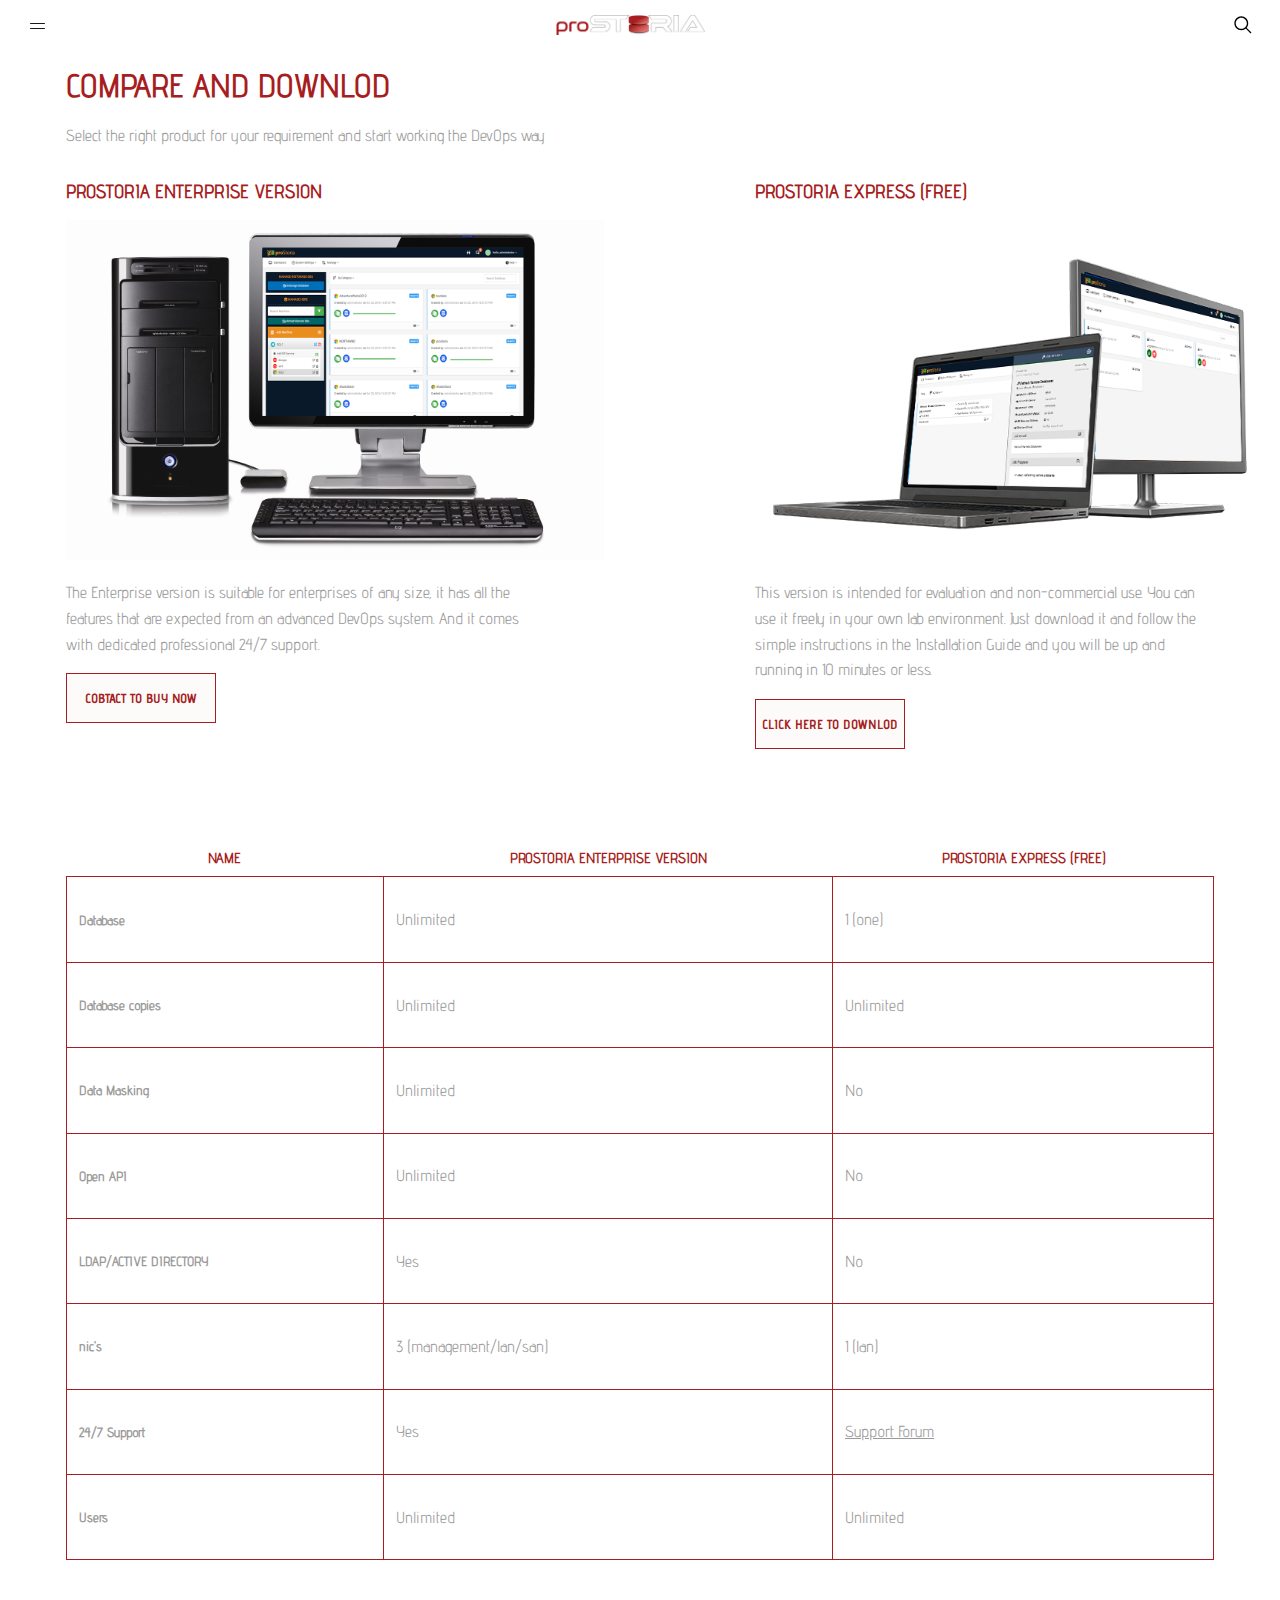
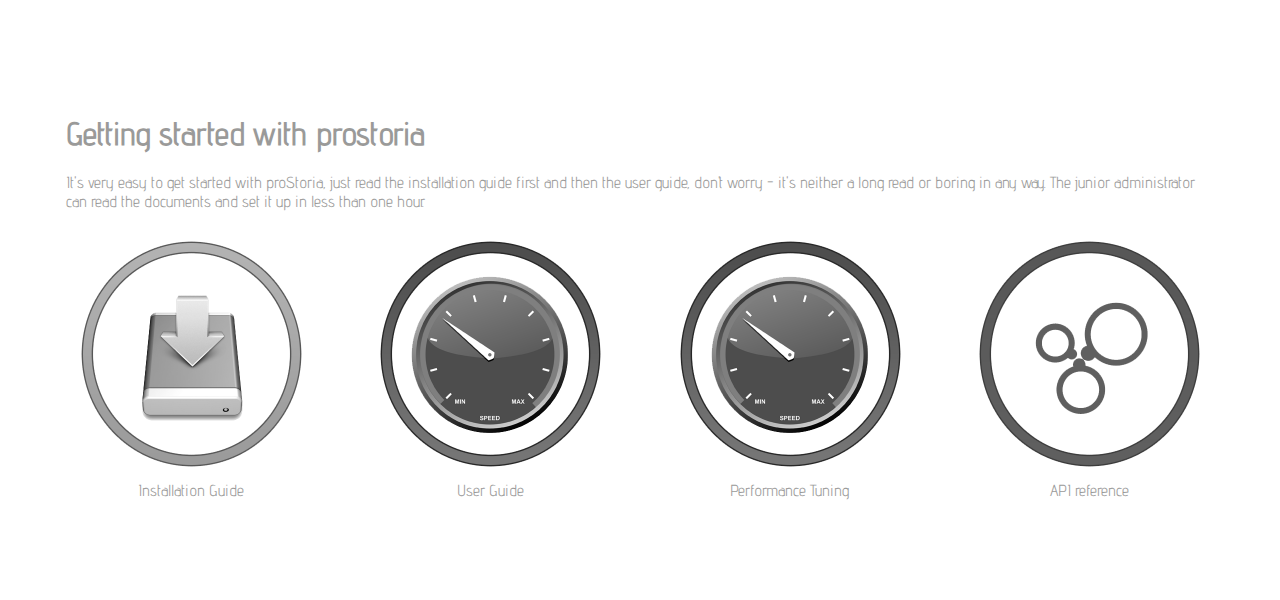
<file: download.html>
<!DOCTYPE html>
<html lang="en-us">

<head>
<title>proStoria</title>
<link rel="stylesheet" href="css/style.css" type="text/css" />
<meta charset="utf-8">
<meta name="viewport" content="width=device-width">

  <script src="//ajax.googleapis.com/ajax/libs/jquery/1.8.2/jquery.min.js"></script>
	<script type="text/javascript" src="js/main.js"></script>
</head>

<body>
<header>
	<div class="wrapper">
		<h1 class="logo">Prostoria</h1>
		<nav>
			<h2>Main Navigation</h2>
				<div id='sandwich'>
					<div class='sw-topper'></div>
  					<div class='sw-bottom'></div>
				</div>
			<ul>
				<li><a href="index.html" class="current">Home</a></li>
				<li><a href="about.html">About</a></li>
				<li><a href="download.html">Download</a></li>
				<li><a href="forum.html">Forum</a></li>
			</ul>
			<div class="search">
				<input type="text" id="searchInput" placeholder="Search proStoria" value=""/>
				<img src="images/search.svg" width="50px" height="50px">
			</div>
		</nav>
	</div>
</header>

<section class="express wrapper">
	<h1>Compare and downlod</h1>
	<p>Select the right product for your requirement and start working the DevOps way</p>
	<ul>
		<li>
			<h3>Prostoria enterprise version</h3>
			<img src="images/products.png" alt="img-product">
			<p>The Enterprise version is suitable for enterprises of any size, it has all the features that are expected from an advanced DevOps system. And it comes with dedicated professional 24/7 support.</p>
			<button type="button">Cobtact to buy now</button>
		</li>
		<li>
			<h3>Prostoria express (free)</h3>
			<img src="images/products3.png" alt="img-product">
			<p>This version is intended for evaluation and non-commercial use. You can use it freely in your own lab environment. Just download it and follow the simple instructions in the Installation Guide and you will be up and running in 10 minutes or less.</p>
			<button type="button">Click here to downlod</button>
		</li>
	</ul>
</section>
<section class="wrapper">
	<div class="table-wrapper">
		<table class="alt">
			<thead>
			<tr>
				<th>Name</th>
				<th>proStoria Enterprise version</th>
				<th>proStoria Express (free)</th>
			</tr>
			</thead>
			<tbody>
			<tr>
				<td>
					<h5> Database</h5>
				</td>
				<td>Unlimited</td>
				<td>1 (one)</td>
			</tr>
			<tr>
				<td>
					<h5> Database copies</h5>
				</td>
				<td>Unlimited</td>
				<td>Unlimited</td>
			</tr>
			<tr>
				<td>
					<h5> Data Masking</h5>
				</td>
				<td> Unlimited</td>
				<td>No</td>
			</tr>
			<tr>
				<td>
					<h5> Open API</h5>
				</td>
				<td>Unlimited</td>
				<td>No</td>
			</tr>
			<tr>
				<td>
					<h5>LDAP/ACTIVE DIRECTORY</h5>
				</td>
				<td>Yes</td>
				<td>No</td>
			</tr>
			<tr>
				<td>
					<h5>nic's</h5>
				</td>
				<td>3 (management/lan/san)</td>
				<td>1 (lan)</td>
			</tr>
			<tr>
				<td>
					<h5> 24/7 Support</h5>
				</td>
				<td>Yes</td>
				<td><a href="forum.html">Support Forum</a></td>
			</tr>
			<tr>
				<td>
					<h5> Users</h5>
				</td>
				<td>Unlimited</td>
				<td>Unlimited</td>
			</tr>
			</tbody>
		</table>
	</div>
</section>

<section class="geting-started wrapper">
	<h1>Getting started with prostoria</h1>
	<p>It's very easy to get started with proStoria, just read the
		installation guide first and then the user guide, don't worry - it's
		neither a long read or boring in any way. The junior administrator can
		read the documents and set it up in less than one hour.</p>
	<ul>
		<li>
			<img src="images/INSTALL.png" alt="img-started-prostoria"><br>
			<a href="#">Installation Guide</a>
		</li>
		<li>
			<img src="images/TUNING.png" alt="img-started-prostoria"><br>
			<a href="#">User Guide</a>
		</li>
		<li>
			<img src="images/TUNING.png" alt="img-started-prostoria"><br>
			<a href="#">Performance Tuning</a>
		</li>
		<li>
			<img src="images/api.png" alt="img-started-prostoria"><br>
			<a href="#">API reference</a>
		</li>
	</ul>
</section>


</body>
</html>
</file>
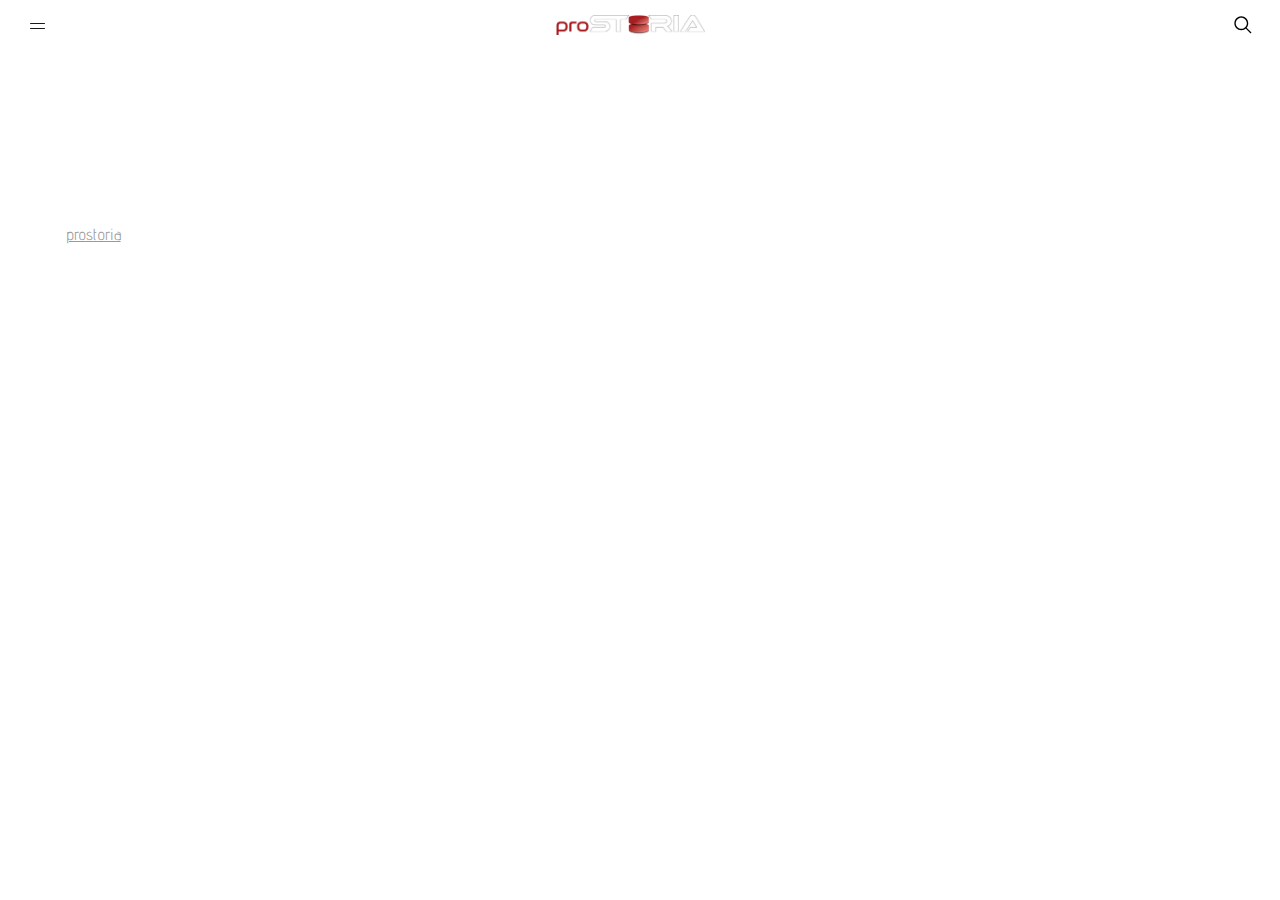
<file: forum.html>
<!DOCTYPE html>
<html lang="en-us">

<head>
<title>proStoria</title>
<link rel="stylesheet" href="css/style.css" type="text/css" />
<meta charset="utf-8">
<meta name="viewport" content="width=device-width">

  <script src="//ajax.googleapis.com/ajax/libs/jquery/1.8.2/jquery.min.js"></script>
</head>

<body>
<header>
	<div class="wrapper">
		<h1 class="logo">Prostoria</h1>
		<nav>
			<h2>Main Navigation</h2>
				<div id='sandwich'>
					<div class='sw-topper'></div>
  					<div class='sw-bottom'></div>
				</div>
			<ul>
				<li><a href="index.html" class="current">Home</a></li>
				<li><a href="about.html">About</a></li>
				<li><a href="download.html">Download</a></li>
				<li><a href="forum.html">Forum</a></li>
			</ul>
			<div class="search">
				<input type="text" id="searchInput" placeholder="Search proStoria" value=""/>
				<img src="images/search.svg" width="50px" height="50px">
			</div>
		</nav>
	</div>
</header>

<section class="forum">
	<div class="wrapper">
    	<section id="one">
      		<div class="inner">
      			<a class="muut" href="https://muut.com/i/prostoria">prostoria</a>
      		</div>
    	</section>
	</div>
</section>

<script src="//cdn.muut.com/1/moot.min.js"></script>
<script type="text/javascript" src="js/main.js"></script>
</body>
</html>
</file>
<file: css/style.css>
@font-face{
    font-family: adventPro;
    src: url(fonts/Regular/AdventPro-Regular.woff);
}
@font-face{
    font-family: extraLight;
    src: url(fonts/ExtraLight/AdventPro-ExtraLight.woff);
}
@font-face{
    font-family: bold;
    src: url(fonts/Bold/AdventPro-Bold.woff);
}

*{
    box-sizing: border-box;
    font-family: adventPro, Arial, "Helvetica Neue", Helvetica, sans-serif;
    color: #9a9a99;
}

body, ul, li{
    box-sizing: border-box;
    margin: 0;
    padding: 0;
}

body{
    background: #fff;
}

.wrapper{
    width: 96%;
    max-width: 1200px;
    margin: 0 auto;
    padding: 0 2%;
}

.carousel-inner .item{
    /*background: #a7cfdf; !* Old browsers *!*/
    /*background: -moz-linear-gradient(top,  #a7cfdf 0%, #23538a 100%); !* FF3.6-15 *!*/
    /*background: -webkit-linear-gradient(top,  #a7cfdf 0%,#23538a 100%); !* Chrome10-25,Safari5.1-6 *!*/
    /*background: linear-gradient(to bottom,  #a7cfdf 0%,#23538a 100%); !* W3C, IE10+, FF16+, Chrome26+, Opera12+, Safari7+ *!*/
    /*filter: progid:DXImageTransform.Microsoft.gradient( startColorstr='#a7cfdf', endColorstr='#23538a',GradientType=0 ); !* IE6-9 *!*/

    text-align: center;
    /*height: 800px;!*change as your needs*!*/
}
.carousel-inner>.item>a>img, .carousel-inner>.item>img, .img-responsive, .thumbnail a>img, .thumbnail>img {
    max-width: none;
}
.control-buttons{
    text-align:center;
}

.carousel-indicators {
    z-index: 1;
}

.transition-timer-carousel-progress-bar {
    height: 3px;
    background-color: #a71d21;/*progress bar color*/
    width: 0;
    margin: 0 0 0 0;
    border: none;
    z-index: 11;
    position: relative;
}
.carousel-control{
    z-index: 1;
}

.glyphicon-chevron-left:before {
    display: none;
}
.glyphicon-chevron-right:before {
    display: none;
}
.carousel-control.left {
    display: none;
}
.carousel-control.right {
    display: none;
}

.carousel-indicators li{
    width: 46px;
    height: 3px;
    border: 0;
    margin: 0;
    background: #333333;

}

.carousel-indicators .active {
    width: 46px;
    height: 3px;
    border: 0;
    background: #a71d21;
}
/*#myBar{*/
    /*margin: 0;*/
    /*padding: 0;*/
    /*width: 0%;*/
    /*height: 3px;*/
    /*background: #a71d21;*/
/*}*/

/*#myBar-2{*/
    /*margin: 0;*/
    /*padding: 0;*/
    /*width: 0%;*/
    /*height: 3px;*/
    /*background: #a71d21;*/
/*}*/

#str {
    position: relative;
    bottom: 200px;
    left: 300px;
    width: 500px;
    font-family: adventPro;
    font-size: 40px;
    margin: 200px;
    color: #9a9a99;
}

header{
    padding-top: 10px;
}

.transition-timer-carousel-progress-bar{
    display: none;
}

header h1{
    text-indent: -10000px;
    margin: 0 auto 15px;
    background: url(../images/logoOutline.png) no-repeat;
    background-size: 150px;
    width: 150px;
    height: 20px;
    position: relative;
    right: 10px;
    top: 5px;
}

header nav h2{
    line-height: 0;
    margin: 0;
    text-indent: -10000px;
}

header nav li{
    list-style-type: none;
    float: left;
    margin-left: 60px;
    margin-top: 5px;
}

header:after{
    display: block;
    content: "";
    clear: both;
}

header nav li{
    float: none;
    width: 100%;
    height: 45px;
    margin: 0;
    padding: 0 10%;
}

header nav li a{
    display: block;
    text-align: center;
    text-transform: none;
    text-decoration: none !important;
    padding: 10px;
    color: #9a9a99;
    border-top: 1px solid #9a9a99;
}
header nav li a:hover {
    color: #a71d21;
}

header nav li:last-child a{
    border-bottom: 1px solid #9a9a99;
}

/*START BURGER MENU*/
#sandwich {
  width: 30px;
  height: 30px;
  position: absolute;
  top: 23px;
  left: 30px;
  margin: auto;
  cursor: pointer;
}

.sw-topper {
  position: relative;
  top: 0;
  width: 15px;
  height: 1px;
  background: rgba(0,0,0,.9);
  border: none;
  border-radius: 4px 4px 4px 4px;
  transition: transform 0.5s, top 0.2s;
/* transition-delay: 0.2s, 0s; */
}
.sw-bottom {
  position: relative;
  width: 15px;
  height: 1px;
  top: 4px;
  background: rgba(0,0,0,.9);
  border: none;
  border-radius: 4px 4px 4px 4px;
  transition: transform 0.5s, top 0.2s;
  transition-delay: 0.2s, 0s;
}

#sandwich.active .sw-topper {
  top: 6px;
  transform: rotate(140deg);
}
#sandwich.active .sw-bottom {
  top: 5px;
  transform: rotate(-140deg);
}
/*End burger*/

.search{
    display: block;
    position: absolute;
    top: 0;
    right: 12px;
    cursor: pointer;
    color: #fff;
}

.search input{
    display: none;
    position: absolute;
    top: 10px;
    right: 50px;
    background-color: #fff;
    letter-spacing: 1px;
    border: 0;
}

.search-img {
    padding-top: 10px;
}

.close-menu{
    display: block;
    position: absolute;
    top: 15px;
    right: 15px;
    width: 50px;
    height: 50px;
    cursor: pointer;
    color: #fff;
}

header nav ul{
    height: 0;
    overflow: hidden;
    padding: 0 60px;
}

header nav ul.open{
    position: absolute;
    left: 0;
    width: 100%;
    height: 100%;
    margin: 0 auto;
    background: rgba(255,255,255,.9);
    z-index: 2;
}


.video video{
    width: 100%;
    height: auto;
}

.dialog{
    font-family: extraLight, Arial, "Helvetica Neue", Helvetica, sans-serif;
    height: auto;
    float: right;
    font-size: 20px;
}

/*blockquote{
    border: none !important;
    padding: 0 !important;
    margin: 0 !important;
}*/

.bob-say{
   
    padding: 30px 0;
    min-height: 165px;
}

.opacity {
    animation-delay:2s;
    animation-fill-mode: both;
visibility: hidden;
    
}

.opacity {
animation-name: myopacity;
-webkit-animation-name: myopacity;
animation-duration: 2s;
-webkit-animation-duration: 2s;
    
animation-timing-function: ease-out; 
-webkit-animation-timing-function: ease-out; 
visibility: visible !important; 
}
@keyframes myopacity{0%{opacity:0}10%{opacity:.1}20%{opacity:.2}30%{opacity:.3}40%{opacity:.4}50%{opacity:.5}60%{opacity:.6}70%{opacity:.7}80%{opacity:.8}90%{opacity:.9}100%{opacity:1}}
@-webkit-keyframes myopacity{0%{opacity:0}10%{opacity:.1}20%{opacity:.2}30%{opacity:.3}40%{opacity:.4}50%{opacity:.5}60%{opacity:.6}70%{opacity:.7}80%{opacity:.8}90%{opacity:.9}100%{opacity:1}}

.opacitym {
    animation-delay:4s;
    animation-fill-mode: both;
visibility: hidden;
}

.opacitym {
animation-name: myopacitym;
-webkit-animation-name: myopacitym;
animation-duration: 5s;
-webkit-animation-duration: 5s;
animation-timing-function: ease-out; 
-webkit-animation-timing-function: ease-out; 
visibility: visible !important; 
}
@keyframes myopacitym{0%{opacity:0}10%{opacity:.1}20%{opacity:.2}30%{opacity:.3}40%{opacity:.4}50%{opacity:.5}60%{opacity:.6}70%{opacity:.7}80%{opacity:.8}90%{opacity:.9}100%{opacity:1}}
@-webkit-keyframes myopacitym{0%{opacity:0}10%{opacity:.1}20%{opacity:.2}30%{opacity:.3}40%{opacity:.4}50%{opacity:.5}60%{opacity:.6}70%{opacity:.7}80%{opacity:.8}90%{opacity:.9}100%{opacity:1}}


.bob-say blockquote {
    text-align: left;
}

.bob-say blockquote p{
    font-size: 20px;
}

.mary-say{
    padding: 30px 0;
}
.mary-say blockquote {
    text-align: left;
}

.mary-say blockquote p{
    font-size: 20px;
}

.bob-say img{
    float: right;
}
.bob-say blockquote{
    float: left;
}

/*.bob-say:after{
    display: block;
    content: '';
    clear: both;
}*/

.mary-say img{
    float: left;
}

.mary-say blockquote{
    float: right;
}

/*.maty-say:after{
    display: block;
    content: '';
    clear: both;
}*/

.get-start{
    padding: 100px 200px;
}

.opacityg {
    animation-delay:5s;
    animation-fill-mode: both;
visibility: hidden;
}

.opacityg {
animation-name: myopacityg;
-webkit-animation-name: myopacityg;
animation-duration: 2s;
-webkit-animation-duration: 2s;
animation-timing-function: ease-out; 
-webkit-animation-timing-function: ease-out; 
visibility: visible !important; 
}
@keyframes myopacityg{0%{opacity:0}10%{opacity:.1}20%{opacity:.2}30%{opacity:.3}40%{opacity:.4}50%{opacity:.5}60%{opacity:.6}70%{opacity:.7}80%{opacity:.8}90%{opacity:.9}100%{opacity:1}}
@-webkit-keyframes myopacityg{0%{opacity:0}10%{opacity:.1}20%{opacity:.2}30%{opacity:.3}40%{opacity:.4}50%{opacity:.5}60%{opacity:.6}70%{opacity:.7}80%{opacity:.8}90%{opacity:.9}100%{opacity:1}}

#get-started{
    display: none;
    font-family: bold !important;
    color: #a71d21;
    text-transform: uppercase;
    font-weight: bold;
    width: 150px;
    height: 50px;
    background: #fcfbf9;
    border: 1px solid #a71d21;
    cursor: pointer;
}

.get-started{
    margin: 0;
    padding: 0;
    position: relative;
    top: -160px;
    left: 110px;
}

button{
    font-family: bold;
    color: #a71d21;
    text-transform: uppercase;
    font-weight: bold;
    width: 150px;
    height: 50px;
    background: #fcfbf9;
    border: 1px solid #a71d21;
    cursor: pointer;
}

#get-started:hover, button:hover{
    background: #a71d21;
    color: #fff;
}

/*DOWNLOAD PAGE*/

.express ul li img{
    max-width: 540px;
    max-height: 340px;
}

.express ul{
    display: flex;
    flex-direction: row;
    flex-wrap: wrap;
    justify-content: space-between;
}

.express h1, h3{
    text-transform: uppercase;
    color: #a71d21;
}

.express ul li p{
    font-size: 16px;
    line-height: 1.6;
}

.express ul li{
    max-width: 40%;
    list-style-type: none;
}
/*ABOUT PAGE*/
.adout img{
    width: 100%;
    max-height: 600px;
}

.small-intro{
    font-family: adventPro, Arial, "Helvetica Neue", Helvetica, sans-serif;
    font-size: 20px;
    line-height: 1.5;
}
.intro li{
    list-style-type: none;
    width: 30%;
    padding: 0 2%;
    float: left;
}

.intro h1{
    text-transform: uppercase;
}

.table-wrapper{
    padding-top: 100px;
    justify-content: center;
}

/* TABLE */
.table-wrapper {
    -webkit-overflow-scrolling: touch;
    overflow-x: auto;
}
table {
    border-collapse: collapse;
    border-spacing: 0;
}
table {
    margin: 0 0 2em 0;
    width: 100%;
}
table tbody tr {
    border: solid 1px;
    border-left: 0;
    border-right: 0;
}
table td {
    padding: 0.75em 0.75em;
}
table th {
    text-transform: uppercase;
    font-size: 0.9em;
    font-weight: bold;
    padding: 0 0.75em 0.75em 0.75em;
    text-align: center;
}
table thead {
    border-bottom: solid 2px;
}
table tfoot {
    border-top: solid 2px;
}
table.alt {
    border-collapse: separate;
}
table.alt tbody tr td {
    border: solid 1px;
    border-left-width: 0;
    border-top-width: 0;
}
table.alt tbody tr td:first-child {
    border-left-width: 1px;
}
table.alt tbody tr:first-child td {
    border-top-width: 1px;
}
table.alt thead {
    border-bottom: 0;
}
table.alt tfoot {
    border-top: 0;
}
table tbody tr {
    border-color: #a71d21;
}
table th {
    color: #a71d21;
}
table thead {
    border-bottom-color: #a71d21;
}
table tfoot {
    border-top-color: #a71d21;
}
table.alt tbody tr td {
    border-color: #a71d21;
}

.geting-started{
    padding: 100px 2%;
}

.geting-started ul{
    display: flex;
    flex-direction: row;
    flex-wrap: wrap;
    justify-content: space-between;
}

.geting-started li{
    display: block;
    list-style-type: none;
}

.geting-started li a{
    display: block;
    text-decoration: none;
    text-align: center;
}

.geting-started img{
    max-width: 250px;
    max-height: 250px;
}

.forum{
    padding-top: 180px;
}

#slideshow {
    position: relative;
    margin: 0 auto;
    width: 96%;
    height: 100%;
    padding: 10px;
}

#slideshow > div {
    position: absolute;
    top: 10px;
    left: 10px;
    right: 10px;
    bottom: 10px;
}

@media screen and (max-width: 960px){
header h1{
    background: url(../images/proStoriaicon.png) no-repeat;
    -webkit-background-size: 29px;
    background-size: 29px;
    width: 26px;
    height: 25px;
    position: relative;
    left: 1px;
    top: 1px;
}
header h1.logo{
    float: none;
    height: 25px;
    width: 25px;
    margin: 0 auto 10px;
    background-size: 25px;
}
.dialog{
    padding-top: 0;
    float: none;
}

blockquote p {
    line-height: 1;
    font-weight: normal;
}
.get-start{
    padding: 50px 100px;
}
.express ul li {
    min-width: 500px;
}
}


@media screen and (max-width: 768px) {
    #str{
        bottom: 0;
        left: 0;
    }
    .dialog{
        padding-bottom: 0;
    }
}

@media screen and (max-width: 480px) {
    .carousel-caption {
        right: 10%;
    }

    #str {
        bottom: 0;
        left: 160px;
        right: 50px;
    }

    .dialog{
        padding-bottom: 0;
    }
    .

    .bob-say img {
        float: left;
    }

    /*.mary-say{
        display: none !important;
    }*/

}

@media screen and (max-width: 320px) {
    main{
        background-position: 0 300px;
        -webkit-background-size: contain;
        background-size: contain;
    }
    .carousel-inner .item{
        height: 530px;
    }
    .dialog{
       /* position: relative;9*/
        bottom: 85px;
    }

    .bob-say{
        position: relative;
    }

    .bob-say img{
    position: absolute;
        top: -40px;
        left: 65px;
        width: 100px;
        height: 100px;
    }
    .get-started {
        top: -240px;
        left: 0;
    }
    .get-start {
        position: relative;
        top: 30px;
    }

    #get-started-cup {
        background: #9a9a99;
    }

    .bob-say blockquote{
        padding-top: 195px;
        position: relative;
        top: 90px;
    }

    /*.mary-say{
        display: none !important;
    }*/

    #str{
        left: -40px;
        width: 320px;
        font-size: 30px;
        top: -250px;
        margin: 0;
    }
    .carousel-inner>.item>a>img, .carousel-inner>.item>img, .img-responsive, .thumbnail a>img, .thumbnail>img {
        display: block;
        max-width: none;
        height: auto;
    }
    .video video{
        position: relative;
        right: 50px;
        width: 320px;
        height: 400px;
        bottom: 100px;
    }


}
</file>
